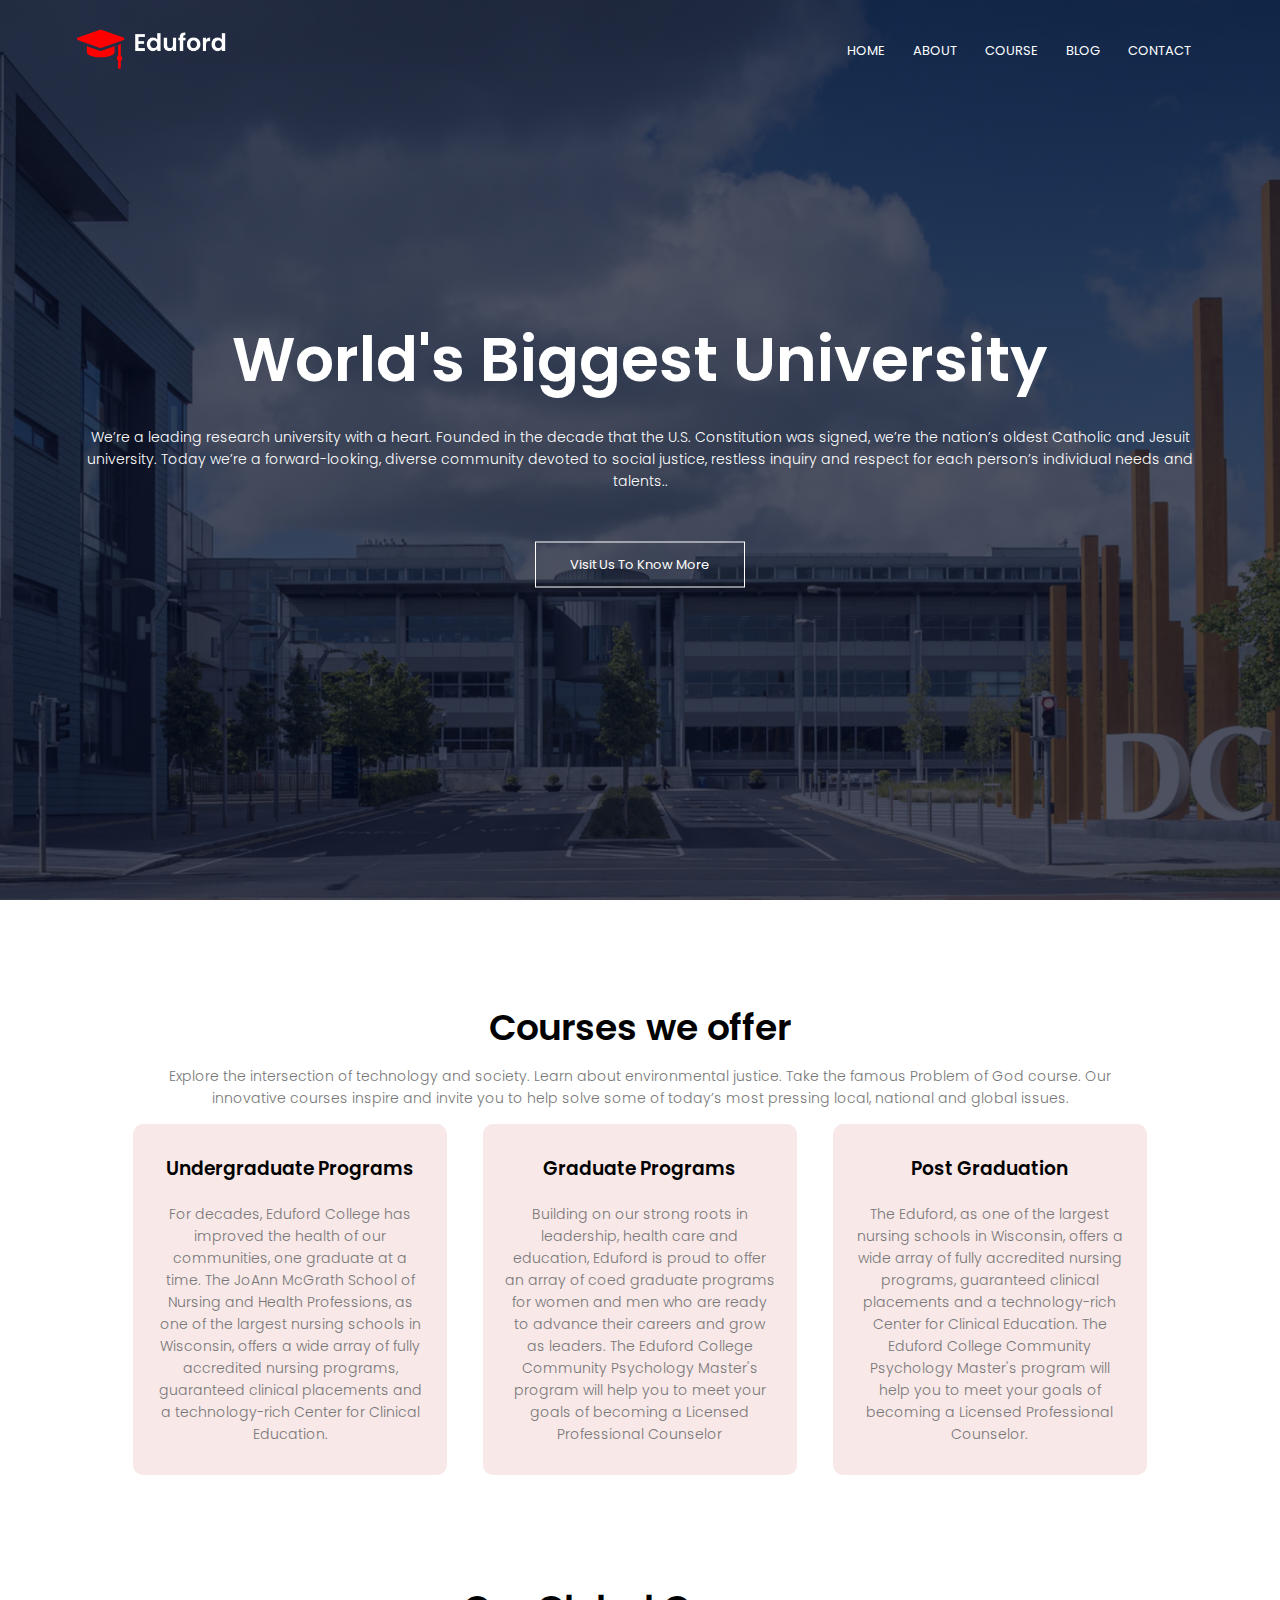
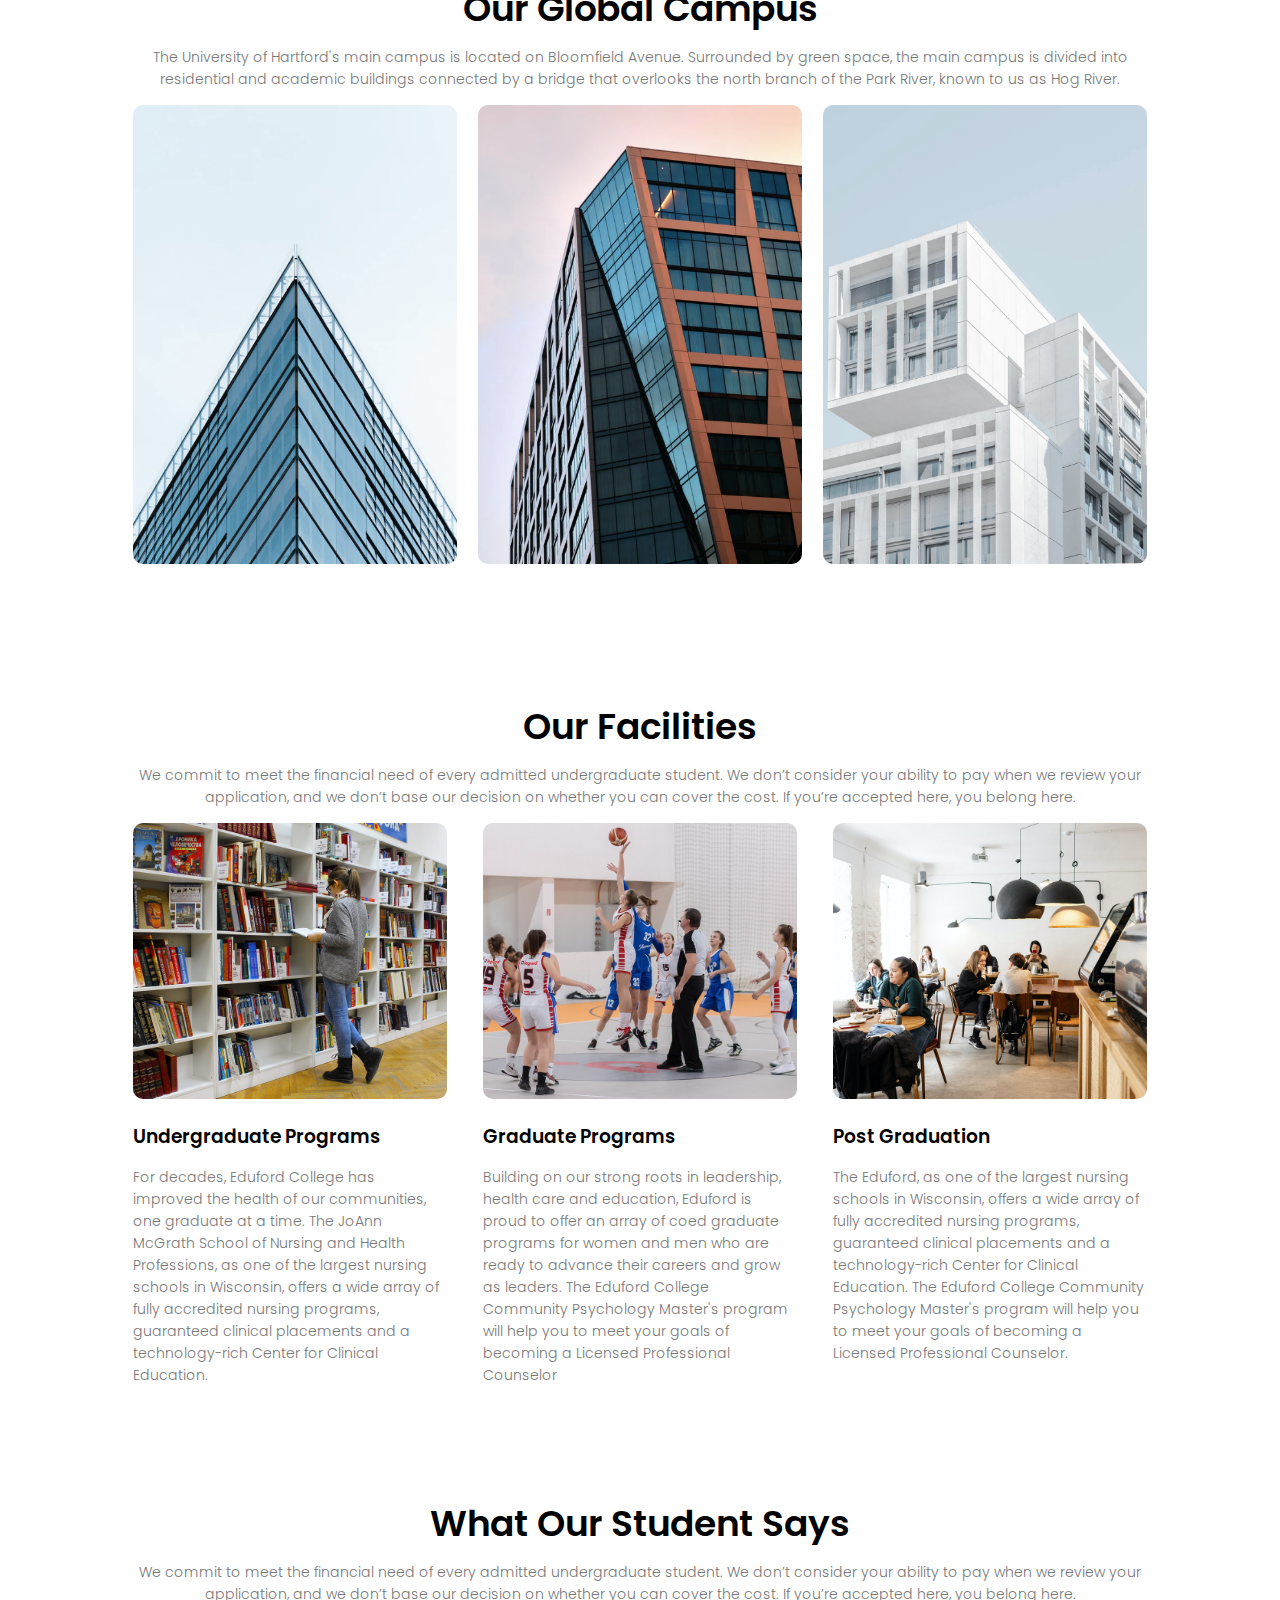
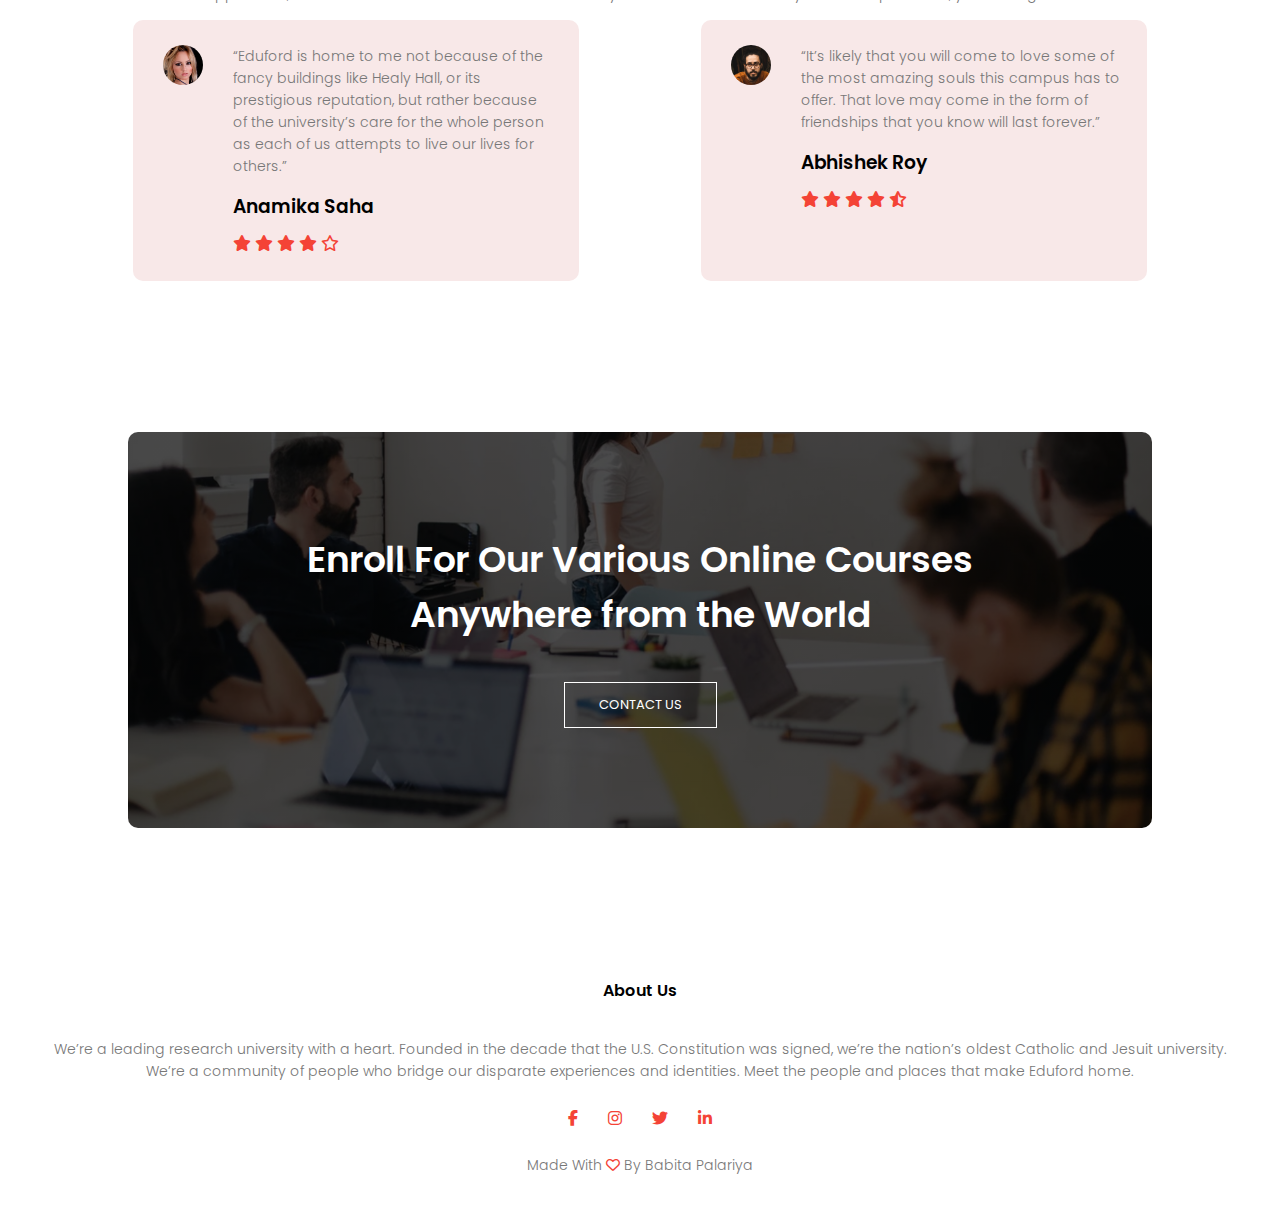
<file: index.html>
<!DOCTYPE html>
<html lang="en">
<head>
    <meta charset="UTF-8">
    <meta name="viewport" content="width=device-width, initial-scale=1.0">
    <title>Univercity Design</title>
    <link rel="stylesheet" href="style.css">
    <link rel="preconnect" href="https://fonts.googleapis.com">
<link rel="preconnect" href="https://fonts.gstatic.com" crossorigin>
<link href="https://fonts.googleapis.com/css2?family=Poppins:ital,wght@0,100;0,200;0,300;0,400;0,500;0,600;0,700;0,800;0,900;1,100;1,200;1,300;1,400;1,500;1,600;1,700;1,800;1,900&display=swap" rel="stylesheet">
<link rel="stylesheet" href="https://cdnjs.cloudflare.com/ajax/libs/font-awesome/6.7.2/css/all.min.css">
</head>
<body>
<section class="header">
    <nav>
    <a href="index.html"><img src="img/logo.png"></a>
    <div class="nav-links" id="navLinks">
         <i class="fa fa-times" onclick="hideMenu()"></i>
        <ul>
            <li><a href="index.html">HOME</a></li>
            <li><a href="#">ABOUT</a></li>
            <li><a href="#">COURSE</a></li>
            <li><a href="#">BLOG</a></li>
            <li><a href="#">CONTACT</a></li>
        </ul>
    </div>
    <i class="fa fa-bars" onclick="showMenu()" ></i>
</nav>

<div class="text-box">
    <h1>World's Biggest University</h1>
    <p>We’re a leading research university with a heart. Founded in the decade that the
         U.S. Constitution was signed, we’re the nation’s oldest Catholic and Jesuit <br>
         university. Today we’re a forward-looking, diverse community devoted to social 
         justice, restless inquiry and respect for each person’s individual needs and <br>talents..</p>

         <a href="" class="hero-btn">Visit Us To Know More</a>

</div>
</section>

<!-- ------ Course --------- -->
 <section class="course">
    <h1>Courses we offer</h1>
    <p>Explore the intersection of technology and society. Learn about environmental justice. 
        Take the famous Problem of God course. Our innovative courses inspire and invite you 
        to help solve some of today’s most pressing local, national and global issues.</p>


        <div class="row">
            <div class="course-col">
                <h3>Undergraduate Programs</h3>
                <p>For decades, Eduford College has improved the health of our communities, 
                one graduate at a time. The JoAnn McGrath School of Nursing and Health 
                Professions, as one of the largest nursing schools in Wisconsin, offers a
                 wide array of fully accredited nursing programs, guaranteed clinical placements 
                 and a technology-rich Center for Clinical Education.</p>
            </div>
             <div class="course-col">
                <h3>Graduate Programs</h3>
                <p>Building on our strong roots in leadership, health care and education, Eduford is 
                proud to offer an array of coed graduate programs for women and men who are ready to 
                advance their careers and grow as leaders. The Eduford College Community Psychology
                 Master's program will help you to meet your goals of becoming a Licensed Professional 
                 Counselor</p>
            </div>
             <div class="course-col">
                <h3>Post Graduation</h3>
                <p>The Eduford, as one of the largest nursing schools in Wisconsin, offers a wide array
                of fully accredited nursing programs, guaranteed clinical placements and a technology-rich
                 Center for Clinical Education. The Eduford College Community Psychology Master's program 
                 will help you to meet your goals of becoming a Licensed Professional Counselor.</p>
            </div>
        </div>
 </section>

 <!-------------------Campus----------------->
 <section class="campus">
   <h1>Our Global Campus</h1>
   <p>The University of Hartford's main campus is located on Bloomfield Avenue. 
    Surrounded by green space, the main campus is divided into residential and 
    academic buildings connected by a bridge that overlooks the north branch of the 
    Park River, known to us as Hog River.</p>

    <div class="row">
        <div class="campus-col">
           <img src="img/london.png">
           <div class="layer">
            <h3>LONDON</h3>
           </div>
        </div>
          <div class="campus-col">
           <img src="img/newyork.png">
           <div class="layer">
            <h3>NEW YORK</h3>
           </div>
        </div>
        <div class="campus-col">
           <img src="img/washington.png">
           <div class="layer">
            <h3>WASHINGTON</h3>
           </div>
        </div>
    </div>

 </section>

 <!---------------------Facilities-------------->
 <section class="facilities">
    <h1>Our Facilities</h1>
    <p>We commit to meet the financial need of every admitted undergraduate student.
    We don’t consider your ability to pay when we review your application, and we 
    don’t base our decision on whether you can cover the cost. If you’re accepted 
    here, you belong here.</p>


    <div class="row">
        <div class="facilities-col">
            <img src="img/library.png">

            <h3>Undergraduate Programs</h3>
            <p>For decades, Eduford College has improved the health of our communities, one graduate 
            at a time. The JoAnn McGrath School of Nursing and Health Professions, as one of the largest
            nursing schools in Wisconsin, offers a wide array of fully accredited nursing programs,
             guaranteed clinical placements and a technology-rich Center for Clinical Education.</p>
        </div>

          <div class="facilities-col">
            <img src="img/basketball.png">

            <h3>Graduate Programs</h3>
            <p>Building on our strong roots in leadership, health care and education, Eduford is proud to 
            offer an array of coed graduate programs for women and men who are ready to advance their 
            careers and grow as leaders. The Eduford College Community Psychology Master's program will 
            help you to meet your goals of becoming a Licensed Professional Counselor</p>
        </div>

          <div class="facilities-col">
            <img src="img/cafeteria.png">

            <h3>Post Graduation</h3>
            <p>The Eduford, as one of the largest nursing schools in Wisconsin, offers a wide array of 
            fully accredited nursing programs, guaranteed clinical placements and a technology-rich 
            Center for Clinical Education. The Eduford College Community Psychology Master's program 
            will help you to meet your goals of becoming a Licensed Professional Counselor.</p>
        </div>
    </div>
 </section>

 <!-- ------------------Testimonials---------------- -->
<section class="testimonials">
<h1>What Our Student Says</h1>
<p>We commit to meet the financial need of every admitted undergraduate student. We don’t consider 
your ability to pay when we review your application, and we don’t base our decision on whether you 
can cover the cost. If you’re accepted here, you belong here.</p>

<div class="row">
    <div class="testimonials-col">
       <img src="img/user1.jpg">
       <div>
       <p>“Eduford is home to me not because of the fancy buildings like Healy Hall, or its 
        prestigious reputation, but rather because of the university’s care for the whole person 
        as each of us attempts to live our lives for others.”</p>
        <h3>Anamika Saha</h3>
        <i class="fa-solid fa-star"></i>
         <i class="fa-solid fa-star"></i>
          <i class="fa-solid fa-star"></i>
           <i class="fa-solid fa-star"></i>
            <i class="fa-regular fa-star"></i>
        </div>
    </div>

     <div class="testimonials-col">
       <img src="img/user2.jpg">
       <div>
       <p>“It’s likely that you will come to love some of the most amazing souls this campus has to offer.
         That love may come in the form of friendships that you know will last forever.”</p>
        <h3>Abhishek Roy</h3>
        <i class="fa-solid fa-star"></i>
         <i class="fa-solid fa-star"></i>
          <i class="fa-solid fa-star"></i>
           <i class="fa-solid fa-star"></i>
           <i class="fa-solid fa-star-half-stroke"></i>
        </div>
    </div>
</div>
</section>

<!------------------------Call To Action------------------>
 <section class="cta">
    <h1>Enroll For Our Various Online Courses <br> Anywhere from the World</h1>
    <a href="" class="hero-btn">CONTACT US</a>
 </section>

 <!------------------------------Footer----------------------------->
<section class="footer">
    <h4>About Us</h4>
    <p>We’re a leading research university with a heart. Founded in the decade that the U.S. 
    Constitution was signed,  we’re the nation’s oldest Catholic and Jesuit university.<br> We’re a 
    community of people who bridge our disparate experiences and identities. Meet the people and 
    places that make Eduford home.</p>
    <div class="icons">
       <i class="fa-brands fa-facebook-f"></i>
       <i class="fa-brands fa-instagram"></i>
       <i class="fa-brands fa-twitter"></i>
       <i class="fa-brands fa-linkedin-in"></i>
    </div>
    <p>Made With <i class="fa-regular fa-heart"></i> By Babita Palariya</p>
</section>





<!-- -----------  JavaScript for Toggle Menu  ------------ -->
    <script>
    var navLinks = document.getElementById("navLinks");

    function showMenu() {
        navLinks.style.right = "0";
    }

    function hideMenu() {
        navLinks.style.right = "-200px";
    }
</script>
</body>
</html>
</file>
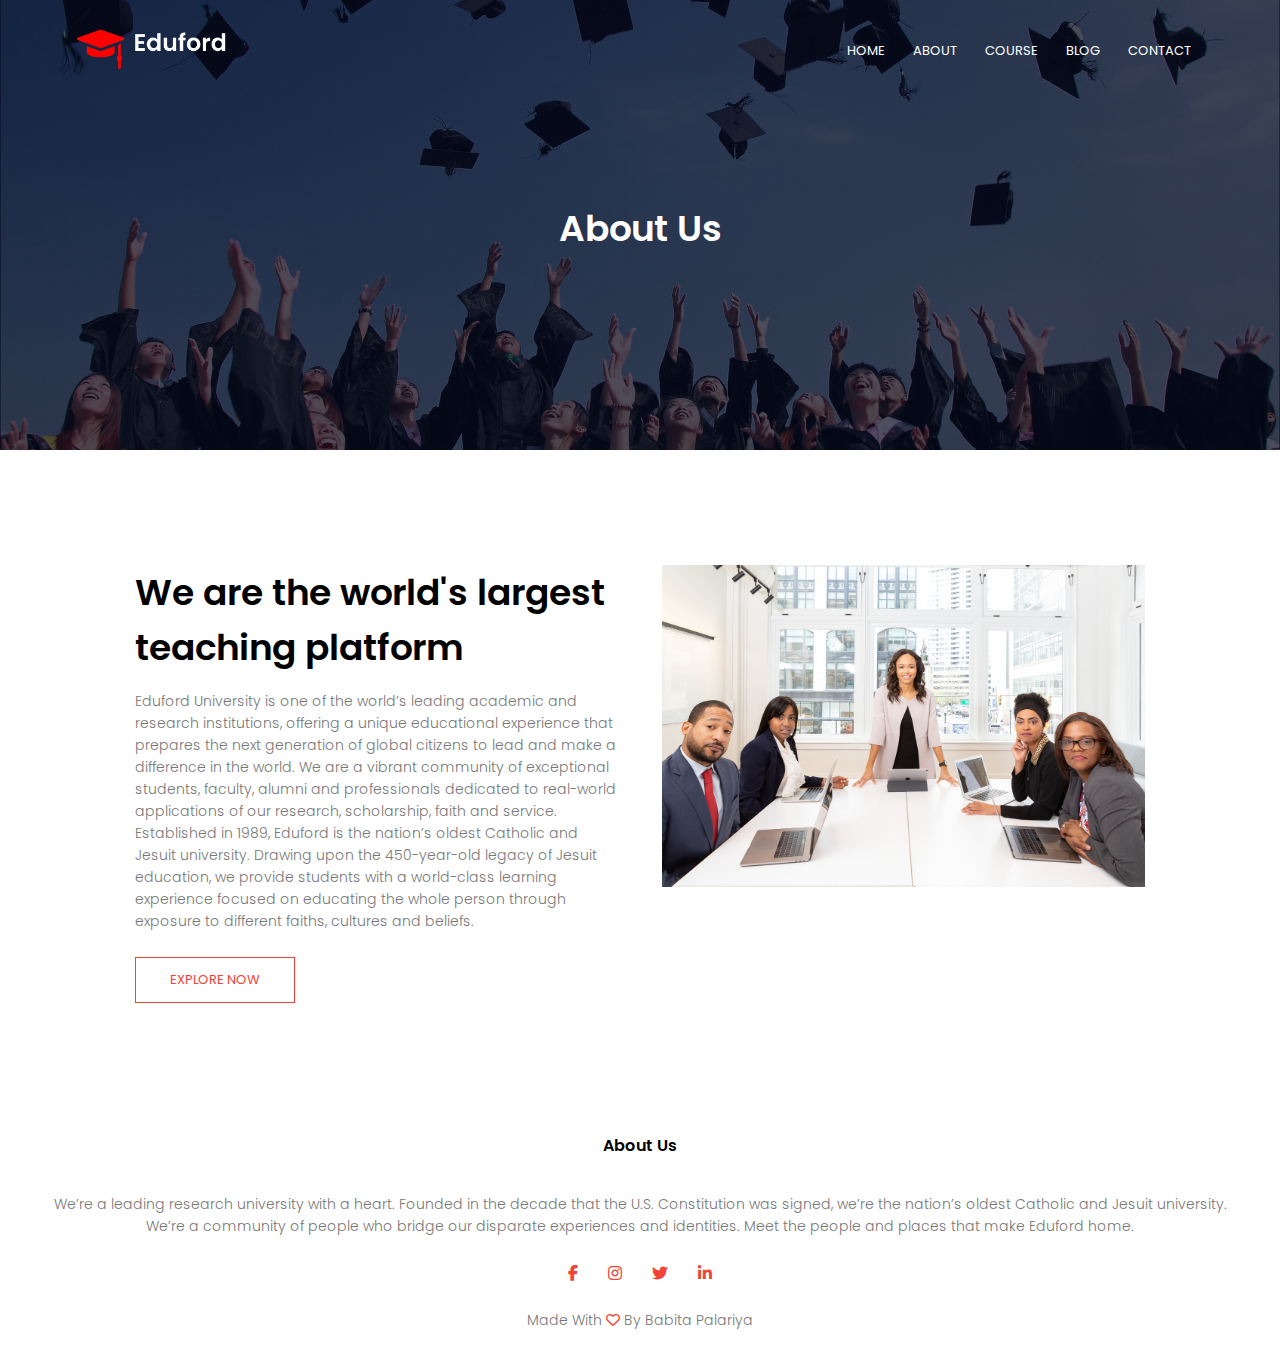
<file: about.html>
<!DOCTYPE html>
<html lang="en">
<head>
    <meta charset="UTF-8">
    <meta name="viewport" content="width=device-width, initial-scale=1.0">
    <title>About Us</title>
    <link rel="stylesheet" href="css/style.css">
    <link rel="preconnect" href="https://fonts.googleapis.com">
<link rel="preconnect" href="https://fonts.gstatic.com" crossorigin>
<link href="https://fonts.googleapis.com/css2?family=Poppins:ital,wght@0,100;0,200;0,300;0,400;0,500;0,600;0,700;0,800;0,900;1,100;1,200;1,300;1,400;1,500;1,600;1,700;1,800;1,900&display=swap" rel="stylesheet">
<link rel="stylesheet" href="https://cdnjs.cloudflare.com/ajax/libs/font-awesome/6.7.2/css/all.min.css">

<link rel="icon" type="image/png" href="/img/favicon.png">
</head>
<body>
      <!-------------------------Header Section----------------------->
    <section class="sub-header">
    <nav>
    <a href="index.html"><img src="img/logo.png"></a>
    <div class="nav-links" id="navLinks">
         <i class="fa fa-times" onclick="hideMenu()"></i>
        <ul>
            <li><a href="index.html">HOME</a></li>
            <li><a href="about.html">ABOUT</a></li>
            <li><a href="course.html">COURSE</a></li>
            <li><a href="blog.html">BLOG</a></li>
            <li><a href="contact.html">CONTACT</a></li>
        </ul>
    </div>
    <i class="fa fa-bars" onclick="showMenu()" ></i>
</nav>
<h1>About Us</h1>
</section>

<!-- --------------------------About Section------------------- -->
  <section class="about-us">
    <div class="row">
        <div class="about-col">
            <h1>We are the world's largest
              teaching platform</h1>
              <p>Eduford University is one of the world’s leading academic and research institutions,
                offering a unique educational experience that prepares the next generation of global 
                citizens to lead and make a difference in the world. We are a vibrant community of
                 exceptional students, faculty, alumni and professionals dedicated to real-world 
                 applications of our research, scholarship, faith and service. Established in 1989, 
                 Eduford is the nation’s oldest Catholic and Jesuit university. Drawing upon the 
                 450-year-old legacy of Jesuit education, we provide students with a world-class 
                 learning experience focused on educating the whole person through exposure to 
                 different faiths, cultures and beliefs.</p>
                 <a href="" class="hero-btn red-btn">EXPLORE NOW</a>
        </div>
         <div class="about-col">
           <img src="img/about.jpg">
        </div>
    </div>
  </section>

  <!------------------------------Footer----------------------------->
<section class="footer">
    <h4>About Us</h4>
    <p>We’re a leading research university with a heart. Founded in the decade that the U.S. 
    Constitution was signed,  we’re the nation’s oldest Catholic and Jesuit university.<br> We’re a 
    community of people who bridge our disparate experiences and identities. Meet the people and 
    places that make Eduford home.</p>
    <div class="icons">
       <i class="fa-brands fa-facebook-f"></i>
       <i class="fa-brands fa-instagram"></i>
       <i class="fa-brands fa-twitter"></i>
       <i class="fa-brands fa-linkedin-in"></i>
    </div>
    <p>Made With <i class="fa-regular fa-heart"></i> By Babita Palariya</p>
</section>

<!-- -----------  JavaScript for Toggle Menu  ------------ -->
    <script>
    var navLinks = document.getElementById("navLinks");

    function showMenu() {
        navLinks.style.right = "0";
    }

    function hideMenu() {
        navLinks.style.right = "-200px";
    }
</script>
</body>
</html>
</file>
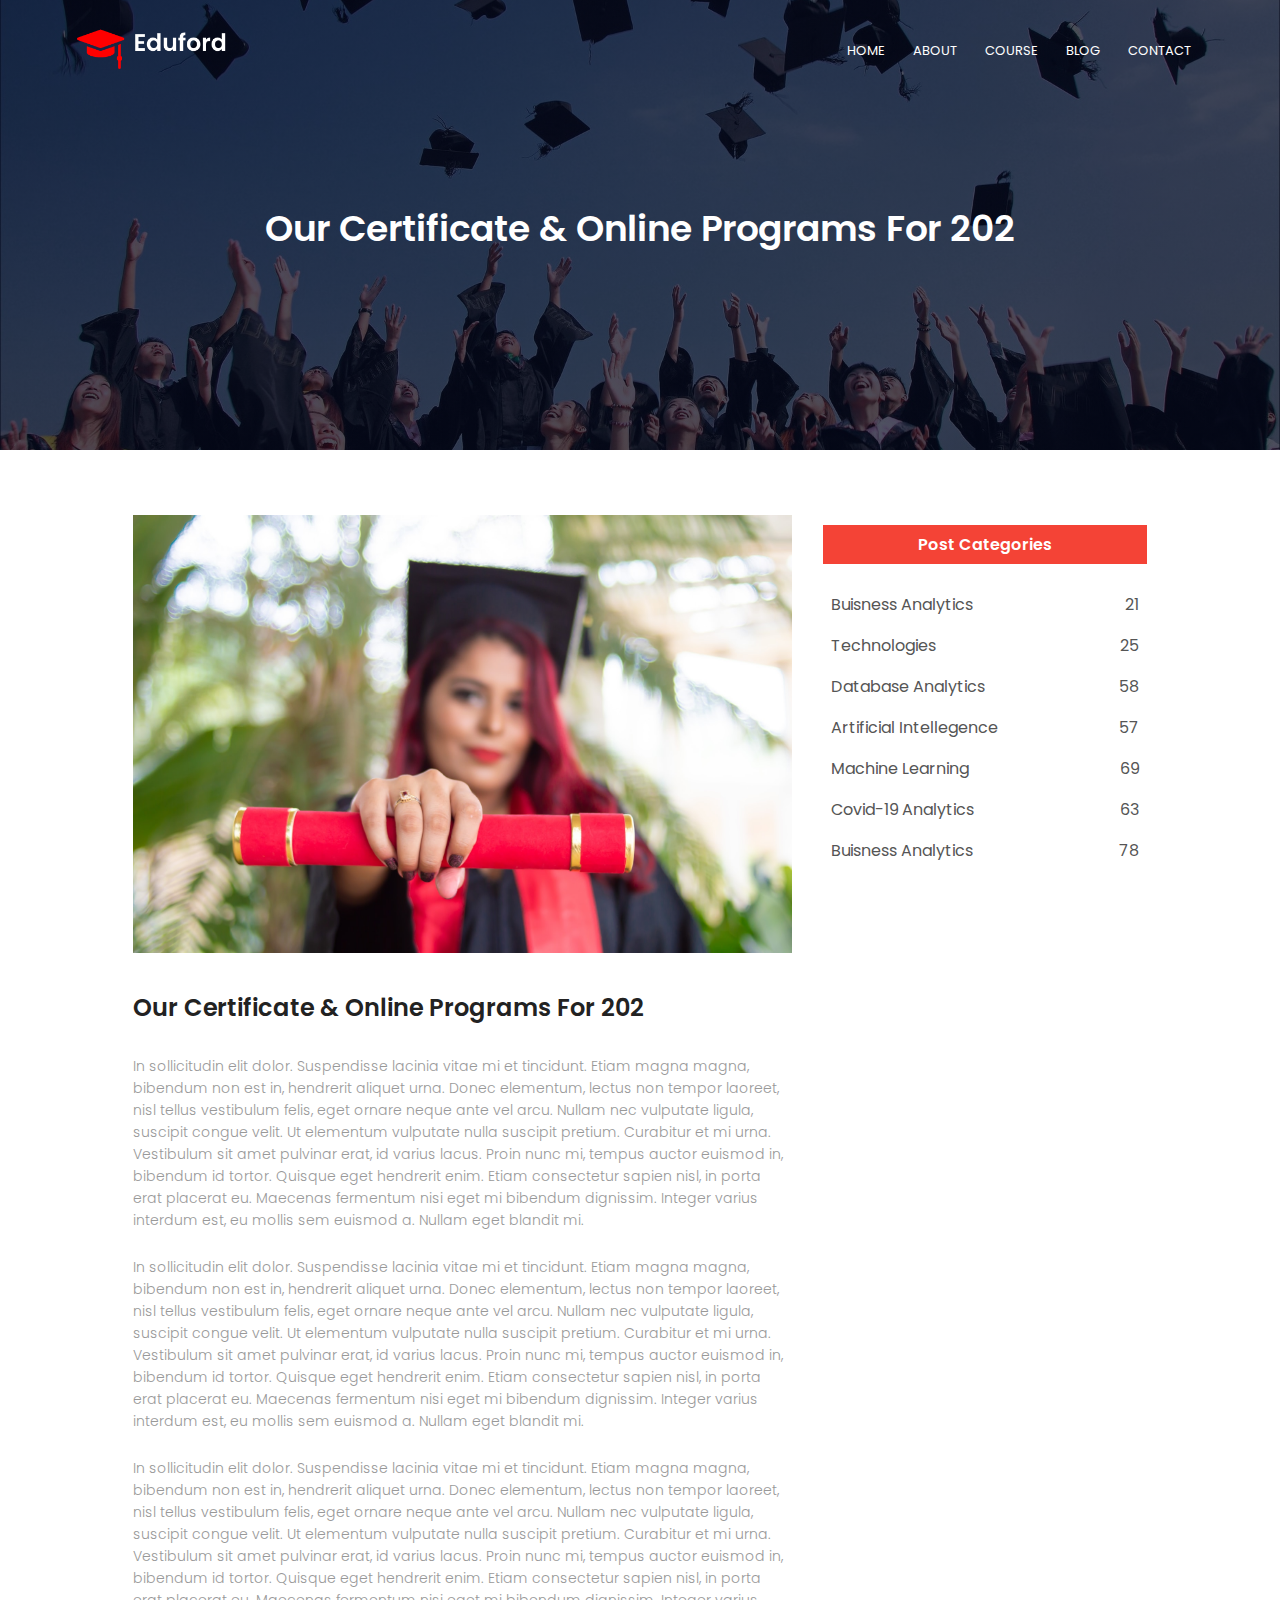
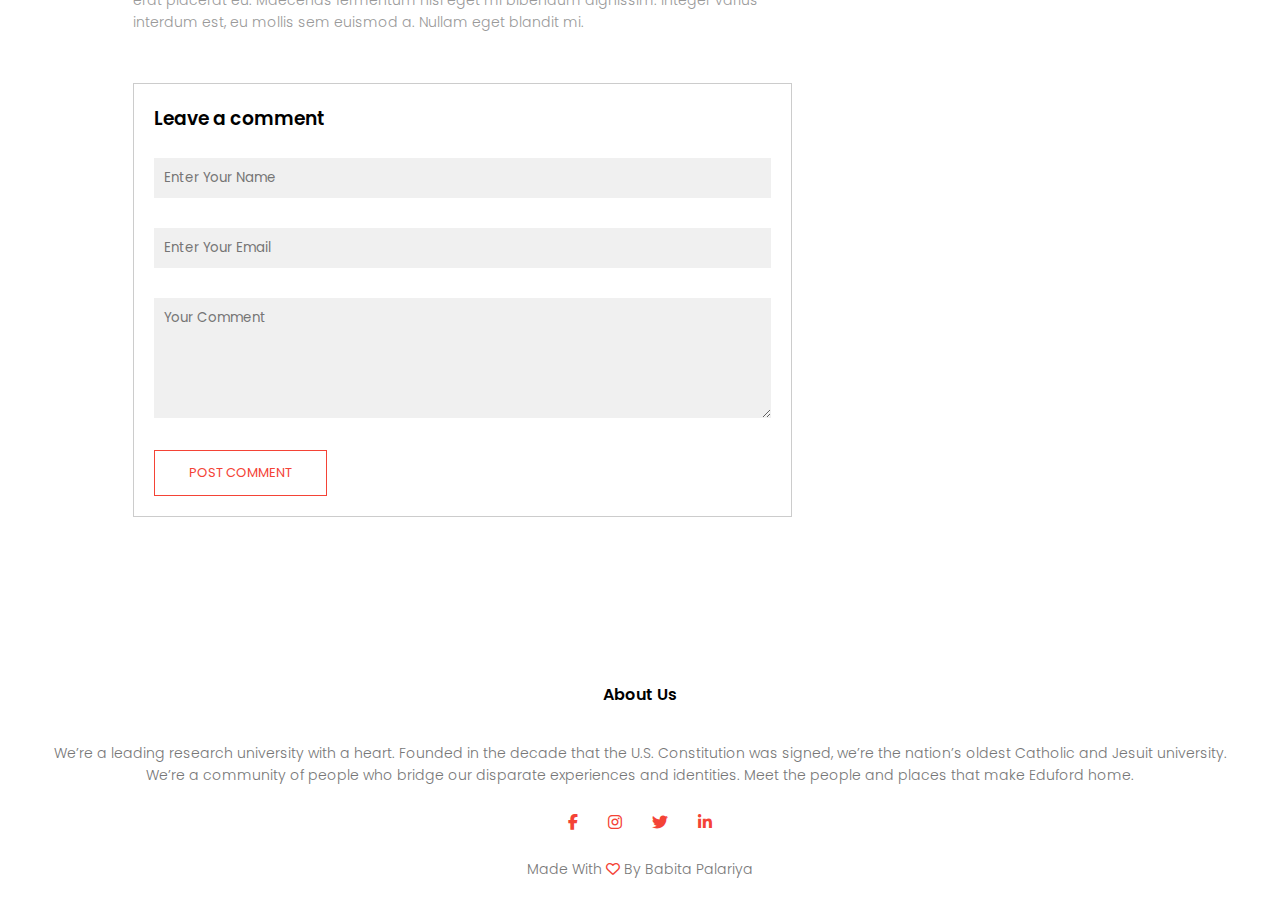
<file: blog.html>
<!DOCTYPE html>
<html lang="en">
<head>
    <meta charset="UTF-8">
    <meta name="viewport" content="width=device-width, initial-scale=1.0">
    <title>Blog</title>
     <link rel="stylesheet" href="css/style.css">
    <link rel="preconnect" href="https://fonts.googleapis.com">
<link rel="preconnect" href="https://fonts.gstatic.com" crossorigin>
<link href="https://fonts.googleapis.com/css2?family=Poppins:ital,wght@0,100;0,200;0,300;0,400;0,500;0,600;0,700;0,800;0,900;1,100;1,200;1,300;1,400;1,500;1,600;1,700;1,800;1,900&display=swap" rel="stylesheet">
<link rel="stylesheet" href="https://cdnjs.cloudflare.com/ajax/libs/font-awesome/6.7.2/css/all.min.css">

<link rel="icon" type="image/png" href="/img/favicon.png">
</head>
<body>
     <!-------------------------Header Section----------------------->
       <section class="sub-header">
    <nav>
    <a href="index.html"><img src="img/logo.png"></a>
    <div class="nav-links" id="navLinks">
         <i class="fa fa-times" onclick="hideMenu()"></i>
        <ul>
            <li><a href="index.html">HOME</a></li>
            <li><a href="about.html">ABOUT</a></li>
            <li><a href="course.html">COURSE</a></li>
            <li><a href="blog.html">BLOG</a></li>
            <li><a href="contact.html">CONTACT</a></li>
        </ul>
    </div>
    <i class="fa fa-bars" onclick="showMenu()" ></i>
</nav>
<h1>Our Certificate & Online Programs For 202</h1>
</section>

<!--------------------Blog Page Content--------------------------->
<section class="blog-content">
    <div class="row">
        <div class="blog-left">
            <img src="img/certificate.jpg">
            <h2>Our Certificate & Online Programs For 202</h2>
            <p>In sollicitudin elit dolor. Suspendisse lacinia vitae mi et tincidunt. Etiam magna magna, bibendum non est in, hendrerit aliquet urna. Donec elementum, lectus non tempor laoreet, nisl tellus vestibulum felis, eget ornare neque ante vel arcu. Nullam nec vulputate ligula, suscipit congue velit. Ut elementum vulputate nulla suscipit pretium. Curabitur et mi urna. Vestibulum sit amet pulvinar erat, id varius lacus. Proin nunc mi, tempus auctor euismod in, bibendum id tortor. Quisque eget hendrerit enim. Etiam consectetur sapien nisl, in porta erat placerat eu. Maecenas fermentum nisi eget mi bibendum dignissim. Integer varius interdum est, eu mollis sem euismod a. Nullam eget blandit mi.</p>
            <br>
            <p>In sollicitudin elit dolor. Suspendisse lacinia vitae mi et tincidunt. Etiam magna magna, bibendum non est in, hendrerit aliquet urna. Donec elementum, lectus non tempor laoreet, nisl tellus vestibulum felis, eget ornare neque ante vel arcu. Nullam nec vulputate ligula, suscipit congue velit. Ut elementum vulputate nulla suscipit pretium. Curabitur et mi urna. Vestibulum sit amet pulvinar erat, id varius lacus. Proin nunc mi, tempus auctor euismod in, bibendum id tortor. Quisque eget hendrerit enim. Etiam consectetur sapien nisl, in porta erat placerat eu. Maecenas fermentum nisi eget mi bibendum dignissim. Integer varius interdum est, eu mollis sem euismod a. Nullam eget blandit mi.</p>
            <br>
            <p>In sollicitudin elit dolor. Suspendisse lacinia vitae mi et tincidunt. Etiam magna magna, bibendum non est in, hendrerit aliquet urna. Donec elementum, lectus non tempor laoreet, nisl tellus vestibulum felis, eget ornare neque ante vel arcu. Nullam nec vulputate ligula, suscipit congue velit. Ut elementum vulputate nulla suscipit pretium. Curabitur et mi urna. Vestibulum sit amet pulvinar erat, id varius lacus. Proin nunc mi, tempus auctor euismod in, bibendum id tortor. Quisque eget hendrerit enim. Etiam consectetur sapien nisl, in porta erat placerat eu. Maecenas fermentum nisi eget mi bibendum dignissim. Integer varius interdum est, eu mollis sem euismod a. Nullam eget blandit mi.</p>

            <div class="comment-box">
                <h3>Leave a comment</h3>

                <form class="comment-form">
                   <input type="text" placeholder="Enter Your Name">
                  <input type="text" placeholder="Enter Your Email">
                <textarea rows="5" placeholder="Your Comment"></textarea>
                <button type="submit" class="hero-btn red-btn">POST COMMENT</button>
                </form>
            </div>

        </div>



        <div class="blog-right">
            <h3>Post Categories</h3>
            <div>
                <span>Buisness Analytics</span>
                <span>21</span>
            </div>
            <div>
                 <span>Technologies</span>
                <span>25</span>
            </div>
            <div>
                 <span>Database Analytics</span>
                <span>58</span>
            </div>
            <div>
                 <span>Artificial Intellegence</span>
                <span>57</span>
            </div>
            <div>
                <span>Machine Learning</span>
                <span>69</span>
            </div>
            <div>
                <span>Covid-19 Analytics</span>
                <span>63</span>
            </div>
            <div>
                <span>Buisness Analytics</span>
                <span>78</span>
            </div>
        </div>
    </div>
</section>

<!--------------------Footer Section-------------------------->
<section class="footer">
    <h4>About Us</h4>
    <p>We’re a leading research university with a heart. Founded in the decade that the U.S. 
    Constitution was signed,  we’re the nation’s oldest Catholic and Jesuit university.<br> We’re a 
    community of people who bridge our disparate experiences and identities. Meet the people and 
    places that make Eduford home.</p>
    <div class="icons">
       <i class="fa-brands fa-facebook-f"></i>
       <i class="fa-brands fa-instagram"></i>
       <i class="fa-brands fa-twitter"></i>
       <i class="fa-brands fa-linkedin-in"></i>
    </div>
    <p>Made With <i class="fa-regular fa-heart"></i> By Babita Palariya</p>
</section>

<!-- -----------  JavaScript for Toggle Menu  ------------ -->
    <script>
    var navLinks = document.getElementById("navLinks");

    function showMenu() {
        navLinks.style.right = "0";
    }

    function hideMenu() {
        navLinks.style.right = "-200px";
    }
</script>
</body>
</html>
</file>
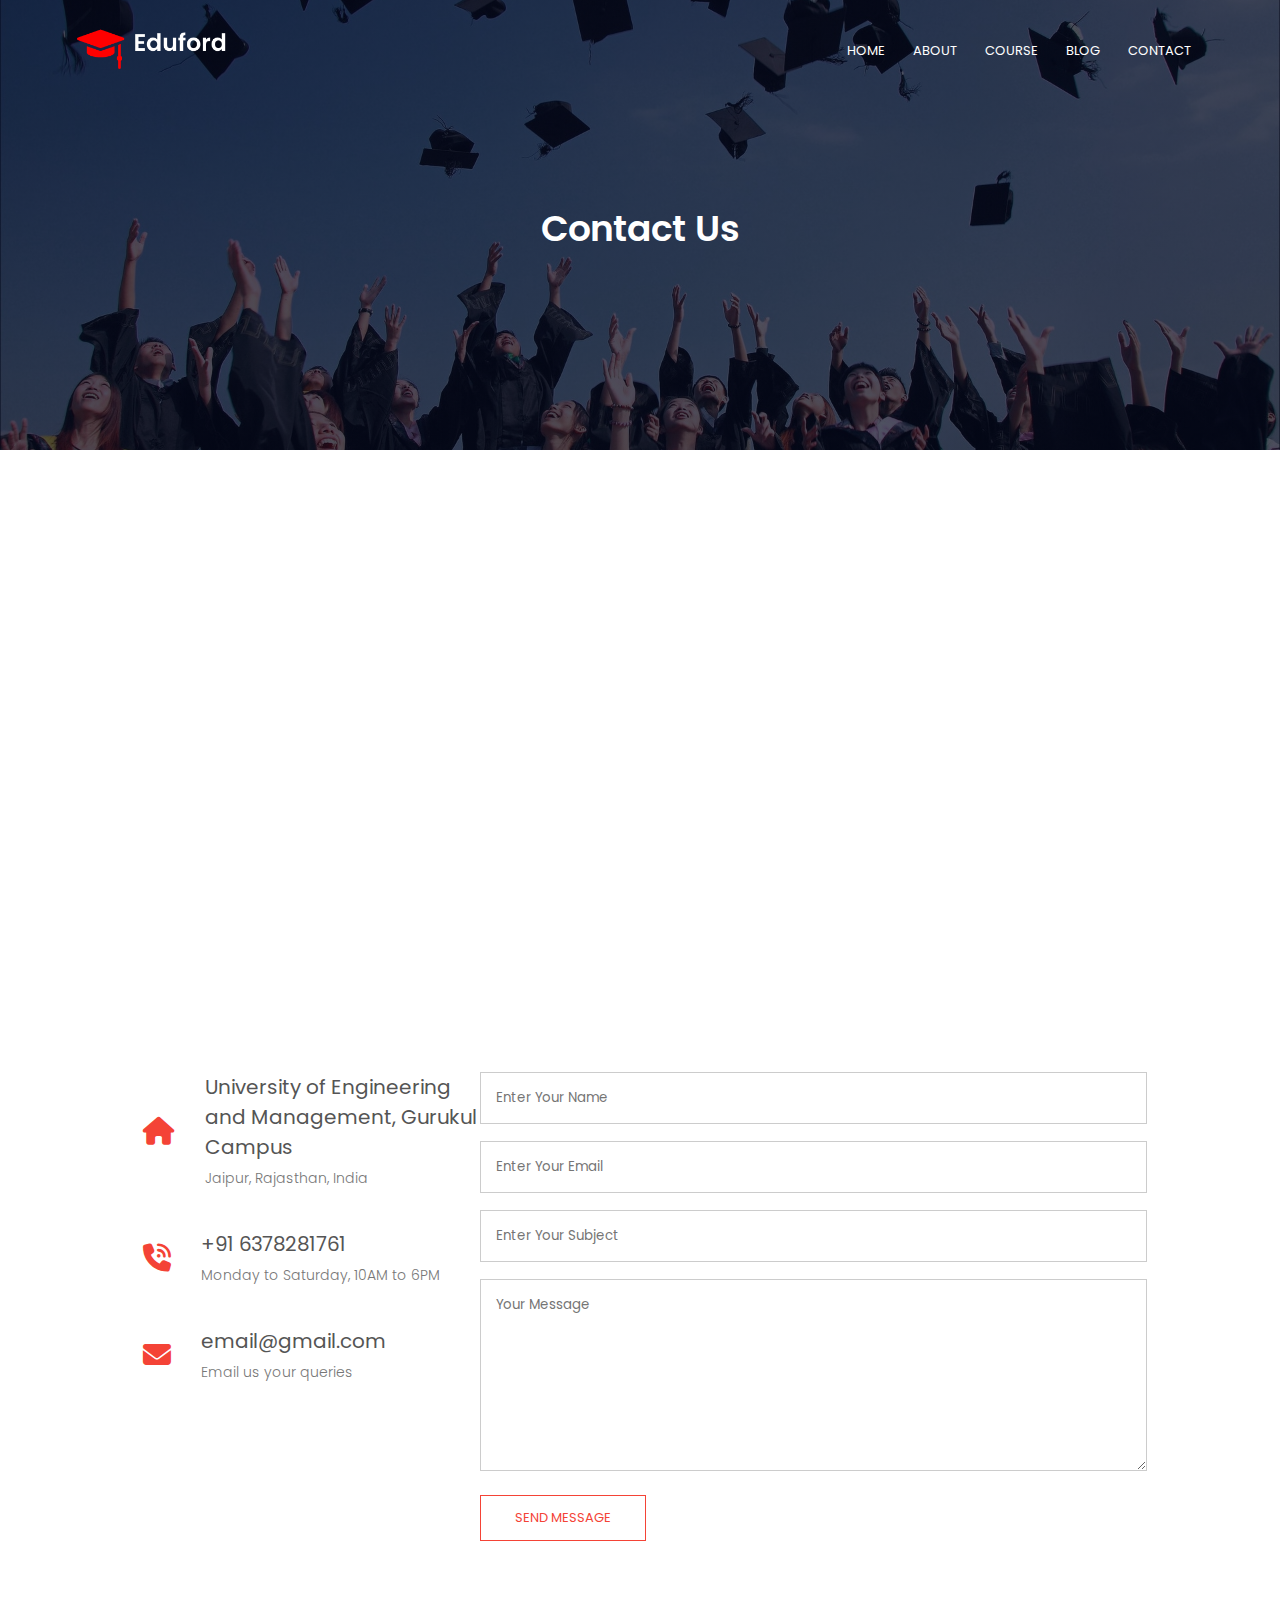
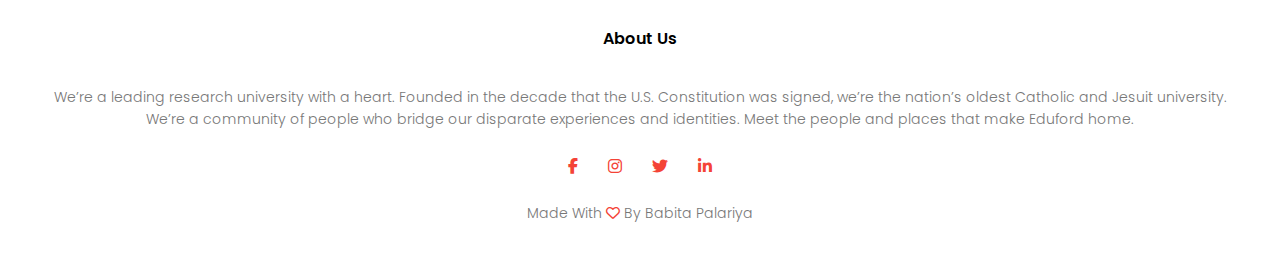
<file: contact.html>
<!DOCTYPE html>
<html lang="en">
<head>
    <meta charset="UTF-8">
    <meta name="viewport" content="width=device-width, initial-scale=1.0">
    <title>Contact Us</title>

 <link rel="stylesheet" href="css/style.css">
    <link rel="preconnect" href="https://fonts.googleapis.com">
<link rel="preconnect" href="https://fonts.gstatic.com" crossorigin>
<link href="https://fonts.googleapis.com/css2?family=Poppins:ital,wght@0,100;0,200;0,300;0,400;0,500;0,600;0,700;0,800;0,900;1,100;1,200;1,300;1,400;1,500;1,600;1,700;1,800;1,900&display=swap" rel="stylesheet">
<link rel="stylesheet" href="https://cdnjs.cloudflare.com/ajax/libs/font-awesome/6.7.2/css/all.min.css">

<link rel="icon" type="image/png" href="/img/favicon.png">
</head>
<body>
      <!-------------------------Header Section----------------------->
    <section class="sub-header">
    <nav>
    <a href="index.html"><img src="img/logo.png"></a>
    <div class="nav-links" id="navLinks">
         <i class="fa fa-times" onclick="hideMenu()"></i>
        <ul>
            <li><a href="index.html">HOME</a></li>
            <li><a href="about.html">ABOUT</a></li>
            <li><a href="course.html">COURSE</a></li>
            <li><a href="blog.html">BLOG</a></li>
            <li><a href="contact.html">CONTACT</a></li>
        </ul>
    </div>
    <i class="fa fa-bars" onclick="showMenu()" ></i>
</nav>
<h1>Contact Us</h1>
</section>

<!-------------------------------Contact Us------------------------->
<section class="location">
<iframe src="https://www.google.com/maps/embed?pb=!1m18!1m12!1m3!1d224356.85923192592!2d77.23701088488971!3d28.522404036526275!2m3!1f0!2f0!3f0!3m2!1i1024!2i768!4f13.1!3m3!1m2!1s0x390ce5a43173357b%3A0x37ffce30c87cc03f!2sNoida%2C%20Uttar%20Pradesh!5e0!3m2!1sen!2sin!4v1751719600039!5m2!1sen!2sin" width="600" height="450" style="border:0;" allowfullscreen="" loading="lazy" referrerpolicy="no-referrer-when-downgrade"></iframe>
</section>

<section class="contact-us">
    <div class="row">
        <div class="contact-col">
            <div>
                   <i class="fa-solid fa-house"></i>
                   <span>
                    <h5>University of Engineering and Management, Gurukul Campus</h5>
                    <p>Jaipur, Rajasthan, India</p>
                   </span>
            </div>
             <div>
                   <i class="fa-solid fa-phone-volume"></i>
                   <span>
                    <h5>+91 6378281761</h5>
                    <p>Monday to Saturday, 10AM to 6PM</p>
                   </span>
            </div>
             <div>
                  <i class="fa-solid fa-envelope"></i>
                   <span>
                    <h5>email@gmail.com</h5>
                    <p>Email us your queries</p>
                   </span>
            </div>
        </div>
        <div class="contact-col">
         <form action="" method="post" id="contactForm">
                <input type="text" name="name" placeholder="Enter Your Name" required>
                 <input type="email" name="email" placeholder="Enter Your Email" required>
                  <input type="text" name="subject" placeholder="Enter Your Subject" required>
                  <textarea rows="8" name="message" placeholder="Your Message" required></textarea>
                  <button type="Submit" class="hero-btn red-btn">SEND MESSAGE</button>
            </form>
        </div>
    </div>
</section>
    

     <!------------------------------Footer----------------------------->
<section class="footer">
    <h4>About Us</h4>
    <p>We’re a leading research university with a heart. Founded in the decade that the U.S. 
    Constitution was signed,  we’re the nation’s oldest Catholic and Jesuit university.<br> We’re a 
    community of people who bridge our disparate experiences and identities. Meet the people and 
    places that make Eduford home.</p>
    <div class="icons">
       <i class="fa-brands fa-facebook-f"></i>
       <i class="fa-brands fa-instagram"></i>
       <i class="fa-brands fa-twitter"></i>
       <i class="fa-brands fa-linkedin-in"></i>
    </div>
    <p>Made With <i class="fa-regular fa-heart"></i> By Babita Palariya</p>
</section>

<!-- -----------  JavaScript for Toggle Menu  ------------ -->
    <script>
    var navLinks = document.getElementById("navLinks");

    function showMenu() {
        navLinks.style.right = "0";
    }

    function hideMenu() {
        navLinks.style.right = "-200px";
    }

    // 👉 Contact Form JavaScript
  document.getElementById("contactForm").addEventListener("submit", function(e) {
    e.preventDefault(); // form submit hone se page reload nahi hoga

    // Values le lo form se
    const name = this.name.value;
    const email = this.email.value;
    const subject = this.subject.value;
    const message = this.message.value;

    // Show confirmation
    alert(
      "Thank you " + name + "!\n\nYour message has been received.\n\nWe'll contact you shortly."
    );

    // Reset the form
    this.reset();
  });
</script>
</body>
</html>
</file>
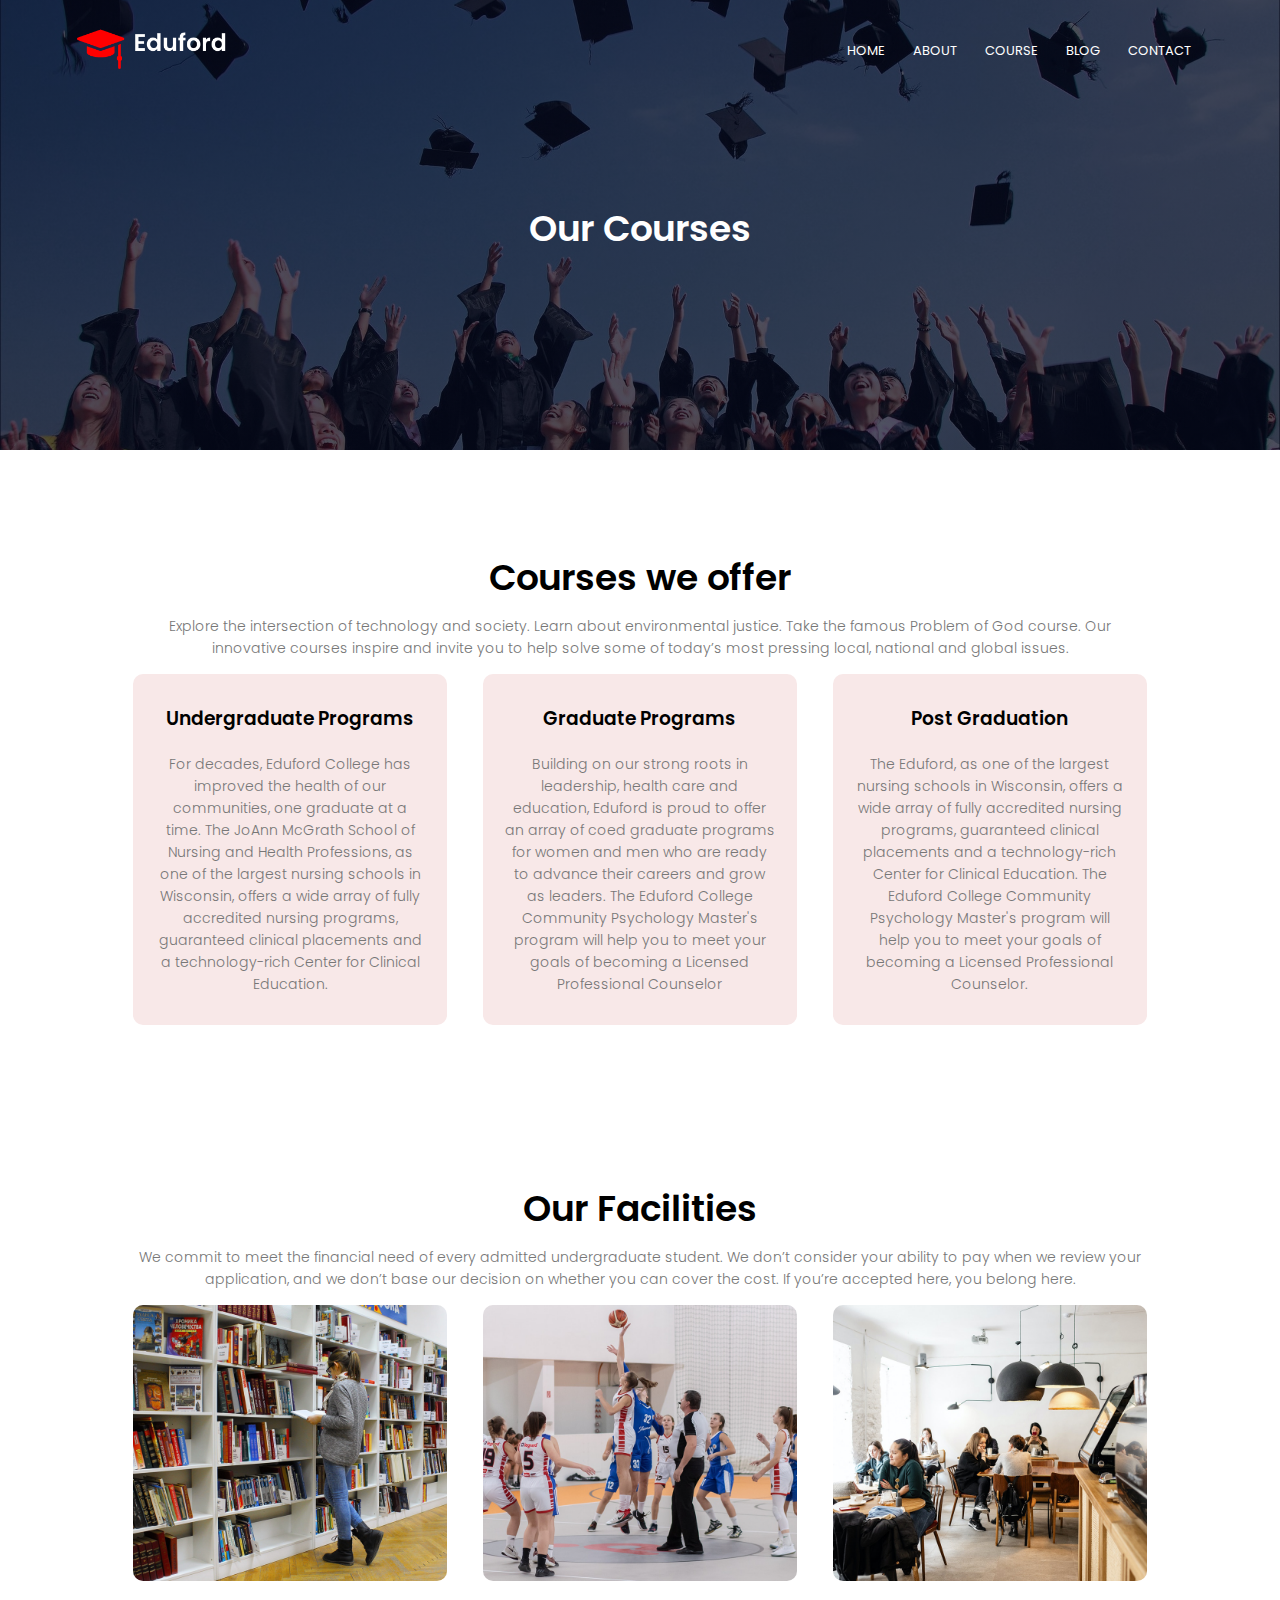
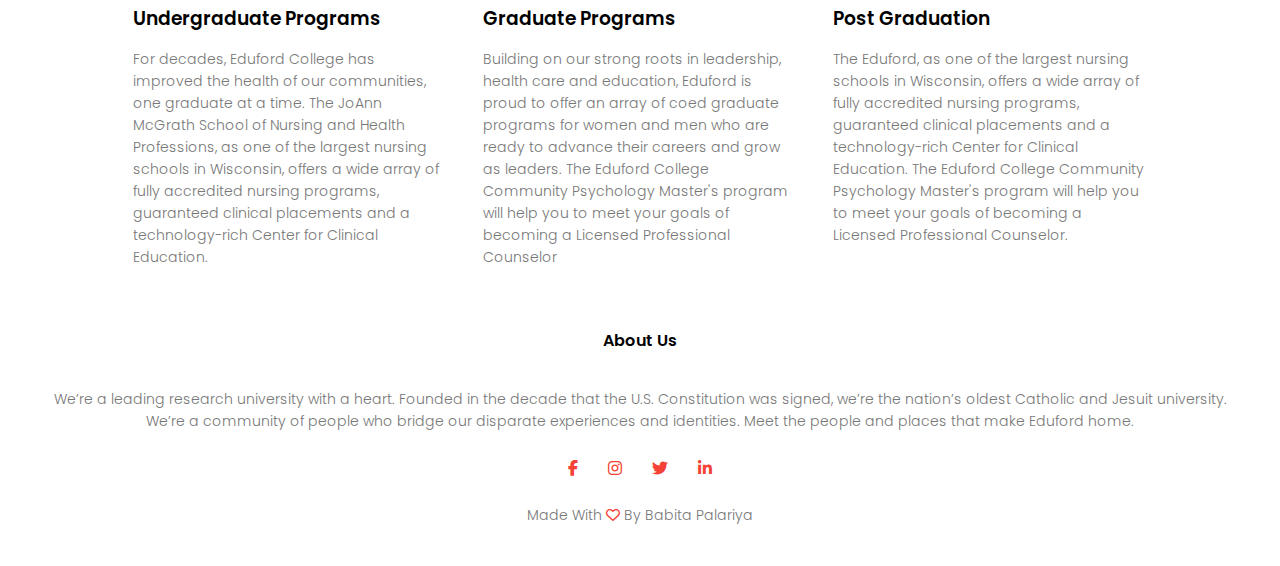
<file: course.html>
<!DOCTYPE html>
<html lang="en">
<head>
    <meta charset="UTF-8">
    <meta name="viewport" content="width=device-width, initial-scale=1.0">
    <title>Course</title>
     <link rel="stylesheet" href="css/style.css">
    <link rel="preconnect" href="https://fonts.googleapis.com">
<link rel="preconnect" href="https://fonts.gstatic.com" crossorigin>
<link href="https://fonts.googleapis.com/css2?family=Poppins:ital,wght@0,100;0,200;0,300;0,400;0,500;0,600;0,700;0,800;0,900;1,100;1,200;1,300;1,400;1,500;1,600;1,700;1,800;1,900&display=swap" rel="stylesheet">
<link rel="stylesheet" href="https://cdnjs.cloudflare.com/ajax/libs/font-awesome/6.7.2/css/all.min.css">

<link rel="icon" type="image/png" href="/img/favicon.png">
</head>
<body>
    <!-------------------------Header Section----------------------->
       <section class="sub-header">
    <nav>
    <a href="index.html"><img src="img/logo.png"></a>
    <div class="nav-links" id="navLinks">
         <i class="fa fa-times" onclick="hideMenu()"></i>
        <ul>
            <li><a href="index.html">HOME</a></li>
            <li><a href="about.html">ABOUT</a></li>
            <li><a href="course.html">COURSE</a></li>
            <li><a href="blog.html">BLOG</a></li>
            <li><a href="contact.html">CONTACT</a></li>
        </ul>
    </div>
    <i class="fa fa-bars" onclick="showMenu()" ></i>
</nav>
<h1>Our Courses</h1>
</section>

<!-------------------------------Course Section------------------------------->
 <section class="course">
    <h1>Courses we offer</h1>
    <p>Explore the intersection of technology and society. Learn about environmental justice. 
        Take the famous Problem of God course. Our innovative courses inspire and invite you 
        to help solve some of today’s most pressing local, national and global issues.</p>


        <div class="row">
            <div class="course-col">
                <h3>Undergraduate Programs</h3>
                <p>For decades, Eduford College has improved the health of our communities, 
                one graduate at a time. The JoAnn McGrath School of Nursing and Health 
                Professions, as one of the largest nursing schools in Wisconsin, offers a
                 wide array of fully accredited nursing programs, guaranteed clinical placements 
                 and a technology-rich Center for Clinical Education.</p>
            </div>
             <div class="course-col">
                <h3>Graduate Programs</h3>
                <p>Building on our strong roots in leadership, health care and education, Eduford is 
                proud to offer an array of coed graduate programs for women and men who are ready to 
                advance their careers and grow as leaders. The Eduford College Community Psychology
                 Master's program will help you to meet your goals of becoming a Licensed Professional 
                 Counselor</p>
            </div>
             <div class="course-col">
                <h3>Post Graduation</h3>
                <p>The Eduford, as one of the largest nursing schools in Wisconsin, offers a wide array
                of fully accredited nursing programs, guaranteed clinical placements and a technology-rich
                 Center for Clinical Education. The Eduford College Community Psychology Master's program 
                 will help you to meet your goals of becoming a Licensed Professional Counselor.</p>
            </div>
        </div>
 </section>

<!-------------------------------Facilities Section------------------------------->
 <section class="facilities">
    <h1>Our Facilities</h1>
    <p>We commit to meet the financial need of every admitted undergraduate student.
    We don’t consider your ability to pay when we review your application, and we 
    don’t base our decision on whether you can cover the cost. If you’re accepted 
    here, you belong here.</p>


    <div class="row">
        <div class="facilities-col">
            <img src="img/library.png">

            <h3>Undergraduate Programs</h3>
            <p>For decades, Eduford College has improved the health of our communities, one graduate 
            at a time. The JoAnn McGrath School of Nursing and Health Professions, as one of the largest
            nursing schools in Wisconsin, offers a wide array of fully accredited nursing programs,
             guaranteed clinical placements and a technology-rich Center for Clinical Education.</p>
        </div>

          <div class="facilities-col">
            <img src="img/basketball.png">

            <h3>Graduate Programs</h3>
            <p>Building on our strong roots in leadership, health care and education, Eduford is proud to 
            offer an array of coed graduate programs for women and men who are ready to advance their 
            careers and grow as leaders. The Eduford College Community Psychology Master's program will 
            help you to meet your goals of becoming a Licensed Professional Counselor</p>
        </div>

          <div class="facilities-col">
            <img src="img/cafeteria.png">

            <h3>Post Graduation</h3>
            <p>The Eduford, as one of the largest nursing schools in Wisconsin, offers a wide array of 
            fully accredited nursing programs, guaranteed clinical placements and a technology-rich 
            Center for Clinical Education. The Eduford College Community Psychology Master's program 
            will help you to meet your goals of becoming a Licensed Professional Counselor.</p>
        </div>
    </div>
 </section>

<!--------------------Footer Section-------------------------->
<section class="footer">
    <h4>About Us</h4>
    <p>We’re a leading research university with a heart. Founded in the decade that the U.S. 
    Constitution was signed,  we’re the nation’s oldest Catholic and Jesuit university.<br> We’re a 
    community of people who bridge our disparate experiences and identities. Meet the people and 
    places that make Eduford home.</p>
    <div class="icons">
       <i class="fa-brands fa-facebook-f"></i>
       <i class="fa-brands fa-instagram"></i>
       <i class="fa-brands fa-twitter"></i>
       <i class="fa-brands fa-linkedin-in"></i>
    </div>
    <p>Made With <i class="fa-regular fa-heart"></i> By Babita Palariya</p>
</section>

<!-- -----------  JavaScript for Toggle Menu  ------------ -->
    <script>
    var navLinks = document.getElementById("navLinks");

    function showMenu() {
        navLinks.style.right = "0";
    }

    function hideMenu() {
        navLinks.style.right = "-200px";
    }
</script>
</body>
</html>
</file>
<file: style.css>
* {
    margin: 0;
    padding: 0;
    box-sizing: border-box;
     font-family: "Poppins", sans-serif;
}

/* <------------------Header Bar---------------> */
.header {
    min-height: 100vh;
    width: 100%;
    background-image: linear-gradient(rgba(4,9,30,0.7), rgba(4,9,30,0.7)), url(img/banner.png);
    background-position: center;
    background-size: cover;
    position: relative;
}

/* <---------------------Navigation Bar--------------------> */
nav {
    display: flex;
    padding: 2% 6%;
    justify-content: space-between;
    align-items: center;
}

nav img {
    width: 150px;
}

.nav-links {
    text-align: right;
    flex: 1;
}
.nav-links ul li {
    list-style: none;
    display: inline-block;
    padding: 8px 12px;
    position: relative;
}

.nav-links ul li a {
    color: #fff;
    font-size: 13px;
    text-decoration: none;
}

.nav-links ul li::after {
    content: '';
    width: 0%;
    height: 2px;
    background: #f44336;
    display: block;
    margin: auto;
    transition: 0.5s;
}

.nav-links ul li:hover::after{
    width: 100%;
}

.text-box {
    width: 90%;
    text-align: center;
    color: #fff;
    position: absolute;
    top: 50%;
    left: 50%;
    transform: translate(-50%, -50%);
}

.text-box h1 {
    font-size: 62px;
}

.text-box p {
    margin: 10px 0 40px;
    font-size: 14px;
    color: #fff;
}

.hero-btn {
   display: inline-block;
   color: #fff;
   text-decoration: none;
   border: 1px solid #fff;
   padding: 12px 34px;
   font-size: 13px;
   background: transparent;
   position: relative;
   cursor: pointer;
}

.hero-btn:hover {
    border: 1px solid #f44336;
    background: #f44336;
    transition: 1s;
}

nav .fa {
    display: none;
}

/* <------------------Responsive Design-------------------> */
@media (max-width: 700px) {
    .text-box h1 {
    font-size: 20px;
}

.text-box p {
    margin: 10px 0 40px;
    font-size: 12px;
    color: #fff;
}

.nav-links ul li {
    display: block;
}

.nav-links {
    position: absolute;
    background: #f44336;
    height: 100vh;
    width: 200px;
    top:0;
    right: -200px;
    text-align: left;
    z-index: 2;
    transition: 1s;
}

nav .fa{
    display: block;
    color: #fff;
    margin: 10px;
    font-size: 22px;
    cursor: pointer;
}

.nav-links ul {
padding: 30px;
}

}

/* -------------Course ------------ */
.course {
    text-align: center;
    width: 80%;
    padding-top: 100px;
    margin: auto;
}

h1 {
    font-size: 36px;
    font-weight: 600;
}

p {
    font-size:14px;
    color: #777;
    font-weight: 300;
    line-height: 22px;
    padding: 10px;
}

.row {
    margin: 5px;
    justify-content: space-between;
    display: flex;
}

.course-col {
    flex-basis: 31%;
    background: #f8e8e8;
    border-radius: 10px;
    margin-bottom: 5%;
    padding: 20px 12px;
    box-sizing: border-box;
}

h3 {
    text-align: center;
    font-weight: 600;
    margin: 10px 0;
}

.course-col:hover {
    box-shadow: 0 0 20px 0px rgba(0,0,0,0.2);
}

/* <------------------Responsive Design-------------------> */
@media (max-width: 700px) {
    .row {
        flex-direction: column;
    }
}

/* -----------Campus--------------- */
.campus {
    width: 80%;
    text-align: center;
    margin: auto;
    padding-top: 50px;
}

.campus-col {
      flex-basis: 32%;
      border-radius: 10px;
      margin-bottom: 30px;
      position: relative;
      overflow: hidden;
}

.campus-col img {
    width: 100%;
    display: block;
}

.layer {
    background: transparent;
    height: 100%;
    width: 100%;
    position: absolute;
    top:0;
    left: 0;
    transition: 0.5s;
}

.layer:hover {
    background: rgba(226,0,0,0.7);
}

.layer h3 {
    width: 100%;
    font-weight: 500;
    color: #fff;
    font-size: 26px;
    bottom: 0;
    left: 50%;
    transform: translateX(-50%);
    position: absolute;
    opacity: 0;
    transition: 0.5s;
}

.layer:hover h3 {
    bottom: 49%;
    opacity: 1;
}

/* <---------------Facilities--------------> */
.facilities {
    width: 80%;
    text-align: center;
    margin: auto;
    padding-top: 100px;
}

.facilities-col {
    flex-basis: 31%;
    margin-bottom: 5px;
    border-radius: 10px;
    text-align: left;
}

.facilities-col img {
    width: 100%;
    border-radius: 10px;
}

.facilities-col p {
    padding: 0;
}

.facilities-col h3 {
    margin-top: 16px;
    margin-bottom: 15px;
    text-align: left;
}

/* -------------------Testimonials---------------------- */
.testimonials {
    width: 80%;
    padding-top: 100px;
    margin: auto;
    text-align: center;
}

.testimonials-col {
    flex-basis: 44%;
    margin-bottom: 5%;
    border-radius: 10px;
    text-align: left;
    background: #f8e8e8;
    padding: 25px;
    cursor: pointer;
    display: flex;
}

.testimonials-col img {
    height: 40px;
    margin-left: 5px;
    margin-right: 30px;
    border-radius: 50%;
}

.testimonials-col p {
    padding: 0;
}

.testimonials-col h3 {
    margin-top: 15px;
    text-align: left;
}

.testimonials-col .fa-solid {
    color: #f44336;
}

.testimonials-col .fa-regular {
    color: #f44336;
}

/* --------------------Responsive Design ---------------------- */
@media(max-width:700px) {
    .testimonials-col img {
    margin-left: 0px;
    margin-right: 15px;
} 
}


/* --------------------Contact To Action -----------------> */
.cta {
    margin: 100px auto;
    width: 80%;
    background-image:linear-gradient(rgba(0,0,0,0.7),rgba(0,0,0,0.7)), url(img/banner2.jpg);
    background-position: center;
    background-size: cover;
    border-radius: 10px;
    text-align: center;
    padding: 100px 0;
}

.cta h1 {
    color: #fff;
    margin-bottom: 40px;
    padding: 0;
}

/* -----------------footer-------------------- */
.footer {
 width: 100%;   
 text-align: center;
 padding: 30px 0;
}

.footer h4 {
    margin-bottom: 25px;
    margin-top: 20px;
    font-weight: 600;
}

.icons .fa-brands {
    color: #f44336; 
    margin: 0 13px;
    cursor: pointer;
    padding: 18px 0;
}

.fa-heart {
    color: #f44336; 
}

/* --------------------Responsive Design---------------- */
@media(max-width: 700px) {
    .cta h1 {
        font-size: 24px;
    }
}

/* ----------------------------About Us Page----------------------------- */
.sub-header {
    height: 50vh;
    width: 100%;
    background-image: linear-gradient(rgba(4,9,30,0.7),rgba(4,9,30,0.7)),url(img/about-background.jpg);
    background-position: center;
    background-size: cover;
    text-align: center;
    color: #fff;
}

.sub-header h1 {
    margin: 100px;
}

/* ----------------About Us---------------------------- */
.about-us {
    width: 80%;
    margin: auto;
    padding-top: 80px;
    margin-bottom: 50px;
}

.about-col {
    flex-basis: 48%;
    padding: 30px 2px;   
}

.about-col img {
    width: 100%;
}

.about-col  h1 {
    padding-top: 0;
}

.about-col p {
    padding: 15px 0 25px;
}

.red-btn {
    border: 1px solid #f44336;
    background: transparent;
    color: #f44336;
}

.red-btn:hover {
    color: #fff;
}
</file>
<file: css/style.css>
* {
    margin: 0;
    padding: 0;
    box-sizing: border-box;
     font-family: "Poppins", sans-serif;
}

/* <------------------Header Bar---------------> */
.header {
    min-height: 100vh;
    width: 100%;
    background-image: linear-gradient(rgba(4,9,30,0.7), rgba(4,9,30,0.7)), url(/img/banner.png);
    background-position: center;
    background-size: cover;
    position: relative;
}

/* <---------------------Navigation Bar--------------------> */
nav {
    display: flex;
    padding: 2% 6%;
    justify-content: space-between;
    align-items: center;
}

nav img {
    width: 150px;
}

.nav-links {
    text-align: right;
    flex: 1;
}
.nav-links ul li {
    list-style: none;
    display: inline-block;
    padding: 8px 12px;
    position: relative;
}

.nav-links ul li a {
    color: #fff;
    font-size: 13px;
    text-decoration: none;
}

.nav-links ul li::after {
    content: '';
    width: 0%;
    height: 2px;
    background: #f44336;
    display: block;
    margin: auto;
    transition: 0.5s;
}

.nav-links ul li:hover::after{
    width: 100%;
}

.text-box {
    width: 90%;
    text-align: center;
    color: #fff;
    position: absolute;
    top: 50%;
    left: 50%;
    transform: translate(-50%, -50%);
}

.text-box h1 {
    font-size: 62px;
}

.text-box p {
    margin: 10px 0 40px;
    font-size: 14px;
    color: #fff;
}

.hero-btn {
   display: inline-block;
   color: #fff;
   text-decoration: none;
   border: 1px solid #fff;
   padding: 12px 34px;
   font-size: 13px;
   background: transparent;
   position: relative;
   cursor: pointer;
}

.hero-btn:hover {
    border: 1px solid #f44336;
    background: #f44336;
    transition: 1s;
}

nav .fa {
    display: none;
}

/* <------------------Responsive Design-------------------> */
@media (max-width: 700px) {
    .text-box h1 {
    font-size: 20px;
}

.text-box p {
    margin: 10px 0 40px;
    font-size: 12px;
    color: #fff;
}

.nav-links ul li {
    display: block;
}

.nav-links {
    position: fixed;
    background: #f44336;
    height: 100vh;
    width: 200px;
    top:0;
    right: -200px;
    text-align: left;
    z-index: 2;
    transition: 1s;
}

nav .fa{
    display: block;
    color: #fff;
    margin: 10px;
    font-size: 22px;
    cursor: pointer;
}

.nav-links ul {
padding: 30px;
}

}

/* -------------Course ------------ */
.course {
    text-align: center;
    width: 80%;
    padding-top: 100px;
    margin: auto;
}

h1 {
    font-size: 36px;
    font-weight: 600;
}

p {
    font-size:14px;
    color: #777;
    font-weight: 300;
    line-height: 22px;
    padding: 10px;
}

.row {
    margin: 5px;
    justify-content: space-between;
    display: flex;
}

.course-col {
    flex-basis: 31%;
    background: #f8e8e8;
    border-radius: 10px;
    margin-bottom: 5%;
    padding: 20px 12px;
    box-sizing: border-box;
}

h3 {
    text-align: center;
    font-weight: 600;
    margin: 10px 0;
}

.course-col:hover {
    box-shadow: 0 0 20px 0px rgba(0,0,0,0.2);
}

/* <------------------Responsive Design-------------------> */
@media (max-width: 700px) {
    .row {
        flex-direction: column;
    }
}

/* -----------Campus--------------- */
.campus {
    width: 80%;
    text-align: center;
    margin: auto;
    padding-top: 50px;
}

.campus-col {
      flex-basis: 32%;
      border-radius: 10px;
      margin-bottom: 30px;
      position: relative;
      overflow: hidden;
}

.campus-col img {
    width: 100%;
    display: block;
}

.layer {
    background: transparent;
    height: 100%;
    width: 100%;
    position: absolute;
    top:0;
    left: 0;
    transition: 0.5s;
}

.layer:hover {
    background: rgba(226,0,0,0.7);
}

.layer h3 {
    width: 100%;
    font-weight: 500;
    color: #fff;
    font-size: 26px;
    bottom: 0;
    left: 50%;
    transform: translateX(-50%);
    position: absolute;
    opacity: 0;
    transition: 0.5s;
}

.layer:hover h3 {
    bottom: 49%;
    opacity: 1;
}

/* <---------------Facilities--------------> */
.facilities {
    width: 80%;
    text-align: center;
    margin: auto;
    padding-top: 100px;
}

.facilities-col {
    flex-basis: 31%;
    margin-bottom: 5px;
    border-radius: 10px;
    text-align: left;
}

.facilities-col img {
    width: 100%;
    border-radius: 10px;
}

.facilities-col p {
    padding: 0;
}

.facilities-col h3 {
    margin-top: 16px;
    margin-bottom: 15px;
    text-align: left;
}

/* -------------------Testimonials---------------------- */
.testimonials {
    width: 80%;
    padding-top: 100px;
    margin: auto;
    text-align: center;
}

.testimonials-col {
    flex-basis: 44%;
    margin-bottom: 5%;
    border-radius: 10px;
    text-align: left;
    background: #f8e8e8;
    padding: 25px;
    cursor: pointer;
    display: flex;
}

.testimonials-col img {
    height: 40px;
    margin-left: 5px;
    margin-right: 30px;
    border-radius: 50%;
}

.testimonials-col p {
    padding: 0;
}

.testimonials-col h3 {
    margin-top: 15px;
    text-align: left;
}

.testimonials-col .fa-solid {
    color: #f44336;
}

.testimonials-col .fa-regular {
    color: #f44336;
}

/* --------------------Responsive Design ---------------------- */
@media(max-width:700px) {
    .testimonials-col img {
    margin-left: 0px;
    margin-right: 15px;
} 
}


/* --------------------Contact To Action -----------------> */
.cta {
    margin: 100px auto;
    width: 80%;
    background-image:linear-gradient(rgba(0,0,0,0.7),rgba(0,0,0,0.7)), url(/img/banner2.jpg);
    background-position: center;
    background-size: cover;
    border-radius: 10px;
    text-align: center;
    padding: 100px 0;
}

.cta h1 {
    color: #fff;
    margin-bottom: 40px;
    padding: 0;
}

/* -----------------footer-------------------- */
.footer {
 width: 100%;   
 text-align: center;
 padding: 30px 0;
}

.footer h4 {
    margin-bottom: 25px;
    margin-top: 20px;
    font-weight: 600;
}

.icons .fa-brands {
    color: #f44336; 
    margin: 0 13px;
    cursor: pointer;
    padding: 18px 0;
}

.fa-heart {
    color: #f44336; 
}

/* --------------------Responsive Design---------------- */
@media(max-width: 700px) {
    .cta h1 {
        font-size: 24px;
    }
}

/* ----------------------------About Us Page----------------------------- */
.sub-header {
    height: 50vh;
    width: 100%;
    background-image: linear-gradient(rgba(4,9,30,0.7),rgba(4,9,30,0.7)),url(/img/about-background.jpg);
    background-position: center;
    background-size: cover;
    text-align: center;
    color: #fff;
}

.sub-header h1 {
    margin: 100px;
}

/* ----------------About Us---------------------------- */
.about-us {
    width: 80%;
    margin: auto;
    padding-top: 80px;
    margin-bottom: 50px;
}

.about-col {
    flex-basis: 48%;
    padding: 30px 2px;   
}

.about-col img {
    width: 100%;
}

.about-col  h1 {
    padding-top: 0;
}

.about-col p {
    padding: 15px 0 25px;
}

.red-btn {
    border: 1px solid #f44336;
    background: transparent;
    color: #f44336;
}

.red-btn:hover {
    color: #fff;
}

/* --------------------Blog Content----------------------- */
.blog-content {
width: 80%;
margin: auto;
padding: 60px 0;
}

.blog-left {
    flex-basis: 65%;
}

.blog-left img {
    width: 100%;
}

.blog-left h2 {
    color: #222;
    font-weight: 600;
    margin: 30px 0;
}

.blog-left p {
color: #999;
padding: 0;
}

.blog-right {
    flex-basis: 32%;
}

.blog-right h3 {
    background: #f44336;
    color: #fff;
    font-size: 16px;
    padding: 7px 0;
    margin-bottom: 20px;
}

.blog-right div {
    display: flex;
    align-items: center;
    justify-content: space-between;
    color: #555;
    padding: 8px;
    box-sizing: border-box;
}

.comment-box {
    border: 1px solid #ccc;
    margin: 50px 0;
    padding: 10px 20px;
}

.comment-box h3 {
    text-align: left;
}

.comment-form input, .comment-form textarea {
    width: 100%;
    padding: 10px;
    margin: 15px 0;
    box-sizing: border-box;
    border: none;
    outline: none;
    background: #f0f0f0;
}

.comment-form button {
    margin: 10px 0;
}

@media(max-width:700px) {
    .sub-header h1 {
        font-size: 22px;
    }
}

/* ----------------------Contact Us Page------------------------ */
.location {
    width: 80%;
    margin: auto;
    padding: 80px 0;
}

.location iframe {
    width: 100%;
}

.contact-us {
    width: 80%;
    margin: auto;
}

.contact-col {
    flex-wrap: 48%;
    margin-bottom: 30px;
}

.contact-col div {
    display: flex;
    align-items: center;
    margin-bottom: 40px;
}

.contact-col div .fa-solid {
    font-size: 28px;
    color: #f44336;
    margin: 10px;
    margin-right: 30px;
}

.contact-col div p {
    padding: 0;
}

.contact-col div h5 {
    font-size: 20px;
    margin-bottom: 5px;
    color: #555;
    font-weight: 400;
}

.contact-col input, .contact-col textarea {
    width: 100%;
    padding: 15px;
    margin-bottom: 17px;
    outline: none;
    border: 1px solid #ccc;
    box-sizing: border-box;
}
</file>
